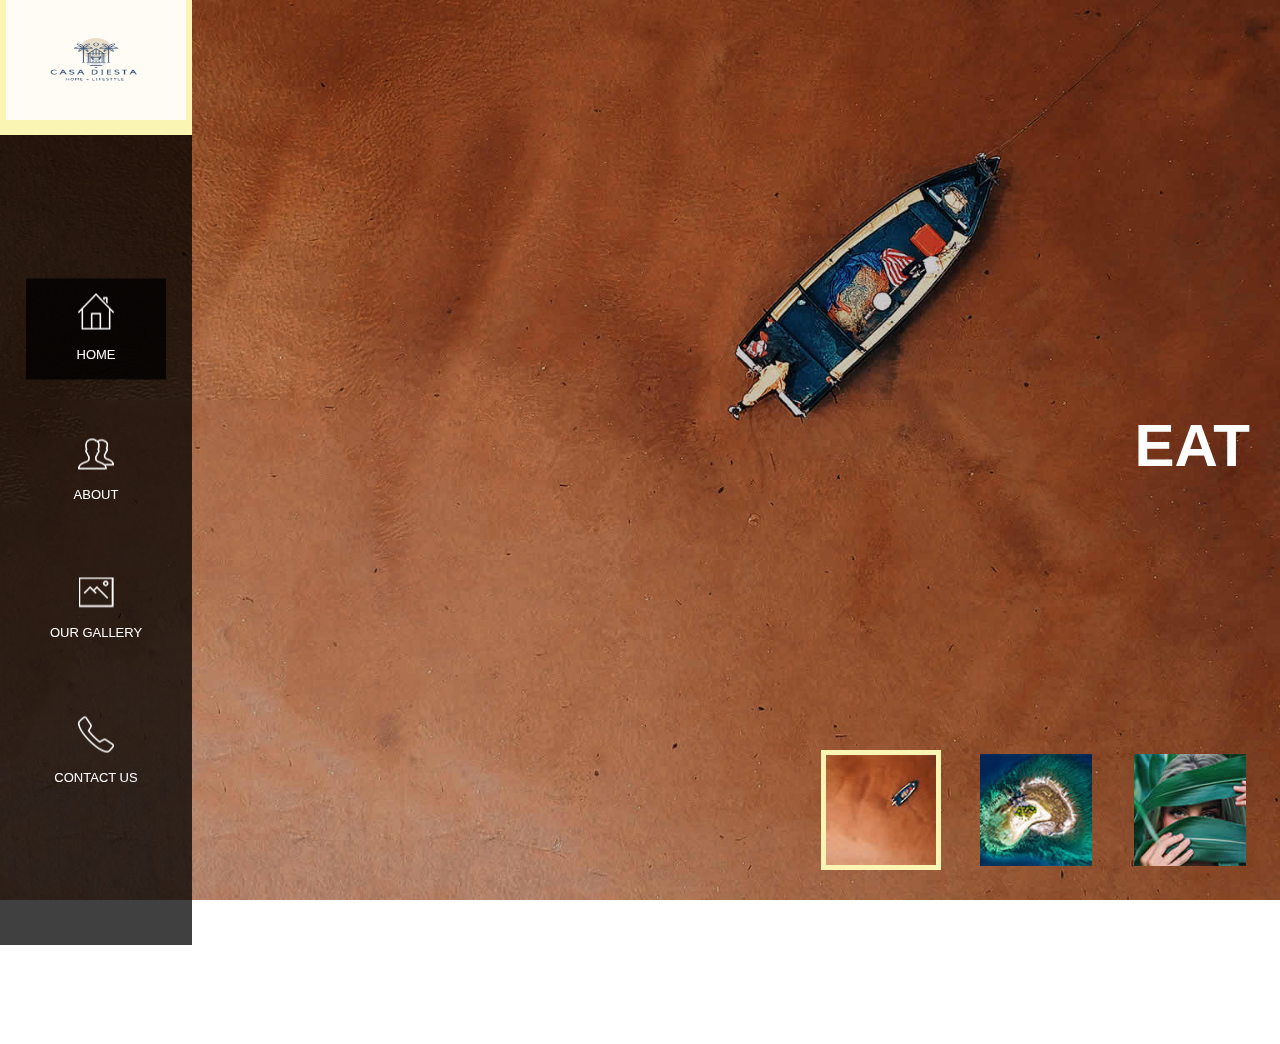
<file: index.html>
<!DOCTYPE html>
<html lang="en">

  <head>

    <meta charset="utf-8">
    <meta name="viewport" content="width=device-width, initial-scale=1, shrink-to-fit=no">
    <meta name="description" content="">
    <meta name="author" content="Tooplate">
    <link href="https://fonts.googleapis.com/css?family=Roboto:100,300,400,500,700" rel="stylesheet">

    <title>Casa Diesta</title>

    <!-- Bootstrap core CSS -->
    <link href="vendor/bootstrap/css/bootstrap.min.css" rel="stylesheet">


    <!-- Additional CSS Files -->
    <link rel="stylesheet" href="assets/css/fontawesome.css">
    <link rel="stylesheet" href="assets/css/tooplate-main.css">
    <link rel="stylesheet" href="assets/css/owl.css">

  </head>
  <body>

    <div class="sequence">
  
      <div class="seq-preloader">
        <svg width="39" height="16" viewBox="0 0 39 16" xmlns="http://www.w3.org/2000/svg" class="seq-preload-indicator"><g fill="#F96D38"><path class="seq-preload-circle seq-preload-circle-1" d="M3.999 12.012c2.209 0 3.999-1.791 3.999-3.999s-1.79-3.999-3.999-3.999-3.999 1.791-3.999 3.999 1.79 3.999 3.999 3.999z"/><path class="seq-preload-circle seq-preload-circle-2" d="M15.996 13.468c3.018 0 5.465-2.447 5.465-5.466 0-3.018-2.447-5.465-5.465-5.465-3.019 0-5.466 2.447-5.466 5.465 0 3.019 2.447 5.466 5.466 5.466z"/><path class="seq-preload-circle seq-preload-circle-3" d="M31.322 15.334c4.049 0 7.332-3.282 7.332-7.332 0-4.049-3.282-7.332-7.332-7.332s-7.332 3.283-7.332 7.332c0 4.05 3.283 7.332 7.332 7.332z"/></g></svg>
      </div>
      
    </div>
    
        <div class="logo">
            <img src="assets/images/site_logo.png" width="180" height="120">
        </div>
        <nav>
          <ul>
            <li><a href="#1"><img src="assets/images/icon-1.png" alt=""> <em>Home</em></a></li>
            <li><a href="#2"><img src="assets/images/icon-2.png" alt=""> <em>About</em></a></li>
            <li><a href="#3"><img src="assets/images/icon-3.png" alt=""> <em>Our Gallery</em></a></li>
            <li><a href="#4"><img src="assets/images/icon-4.png" alt=""> <em>Contact Us</em></a></li>
          </ul>
        </nav>
        
        <div class="slides">
          <div class="slide" id="1">
            <div id="slider-wrapper">
                <div id="image-slider">
                  <ul>
                    <li class="active-img">
                      <div class="slide-caption">
                        <h2>Eat</h2>
                      </div>
                    </li>
                    <li>
                      <div class="slide-caption">
                        <h2>Surf</h2>
                      </div>
                    </li>
                    <li>
                      <div class="slide-caption">
                        <h2>Repeat</h2>
                      </div>
                    </li>                      
                  </ul>
                </div>
                <div id="thumbnail">
                  <ul>
                    <li class="active"><img src="assets/images/thumb-01.jpg" alt="Earth" /></li>
                    <li><img src="assets/images/thumb-02.jpg" alt="Meeting" /></li>
                    <li><img src="assets/images/thumb-03.jpg" alt="Smart" /></li>         
                  </ul>
                </div>
              </div>
        </div>
        <div class="slide" id="2">
            <div class="content second-content">
                <div id='tabs'>
                  <ul>
                    <li><a href='#tabs-1'><span class='fa fa-desktop'></span></a></li>
                    <li><a href='#tabs-2'><span class='fa fa-users'></span></a></li>
                    <li><a href='#tabs-3'><span class='fa fa-mobile'></span></a></li>
                  </ul>
                  <section class='tabs-content'>
                    <article id='tabs-1'>
                      <h2>What We Offer?</h2>
                      <span> </span>
                      <br>
                      <h3>Casa Ellyse - Pasig City, Metro Manila</h3>
                      <div class="airbnb-embed-frame" data-id="41931772" data-view="home" style="width:450px;height:300px;margin:auto"><a href="https://www.airbnb.com/rooms/41931772?guests=1&amp;adults=1&amp;s=66&amp;source=embed_widget">View On Airbnb</a><a href="https://www.airbnb.com/rooms/41931772?guests=1&amp;adults=1&amp;s=66&amp;source=embed_widget" rel="nofollow">1BR Modern Tropical Pad Ortigas Kapitolyo</a><script async="" src="https://www.airbnb.com/embeddable/airbnb_jssdk"></script></div>
                      <br>
                      <h3>Casa Ellyse - La Union</h3>
                      <div class="airbnb-embed-frame" data-id="577695065083698892" data-view="home" style="width:450px;height:300px;margin:auto"><a href="https://www.airbnb.com/rooms/577695065083698892?guests=1&amp;adults=1&amp;s=66&amp;source=embed_widget">View On Airbnb</a><a href="https://www.airbnb.com/rooms/577695065083698892?guests=1&amp;adults=1&amp;s=66&amp;source=embed_widget" rel="nofollow">Casa Ellyse Beachfront Modern Industrial Loft</a><script async="" src="https://www.airbnb.com/embeddable/airbnb_jssdk"></script></div>
                      <br>
                      <h3>Casa Ellyse - Cuenca, Batangas</h3>
                      <li><a href='#tabs-3'><span class='fa fa-mobile'>&nbsp;Soon</span></a></li>
                      <br><br><br>
                    </article>
                    <article id='tabs-2'>
                      <h2>What We Do?</h2>
                      <span> </span>
                      <p>Airbnb host</p>
                    </article>
                    <article id='tabs-3'>
                      <h2>Who We Are?</h2>
                      <span> </span>
                      <p><a href="https://www.facebook.com/profile.php?id=100088153937204&mibextid=LQQJ4d">Working Mommy</a></p>
                    </article>
                  </section>
                </div>
            </div>
        </div>
        <div class="slide" id="3">
            <div class="content third-content">
                <div class="container-fluid">
                    <div class="row">
                        <div class="owl-carousel owl-theme">
                            <div class="col-md-12">
                                <div class="featured-item"> 
                                	<a href=""><img src="assets/images/item-05.jpg" alt=""></a>
                                    <div class="down-content">
                                    <h4>L Union</h4>
                                        <h6>Beach walk</h6>
                                    </div>
                                </div>
                            </div>
                            <div class="col-md-12">
                                <div class="featured-item">
                                    <a href=""><img src="assets/images/item-02.jpg" alt=""></a>
                                    <div class="down-content">
                                        <h4>La Union</h4>
                                        <h6>Chill</h6>
                                    </div>
                                </div>
                            </div>
                            <div class="col-md-12">
                                <div class="featured-item">
                                    <img src="assets/images/item-03.jpg" alt="">
                                    <div class="down-content">
                                        <h4>La Union</h4>
                                        <h6>Hike</h6>
                                    </div>
                                </div>
                            </div>
                            <div class="col-md-12">
                                <div class="featured-item">
                                    <img src="assets/images/item-04.jpg" alt="">
                                    <div class="down-content">
                                        <h4>La Union</h4>
                                        <h6>Swim</h6>
                                    </div>
                                </div>
                            </div>
                            <div class="col-md-12">
                                <div class="featured-item">
                                    <img src="assets/images/item-01.jpg" alt="">
                                    <div class="down-content">
                                        <h4>Vivamus vitae #6</h4>
                                        <h6>$65.00</h6>
                                    </div>
                                </div>
                            </div>
                            <div class="col-md-12">
                                <div class="featured-item">
                                    <img src="assets/images/item-01.jpg" alt="">
                                    <div class="down-content">
                                        <h4>Kapitolyo Pasig</h4>
                                        <h6>Rest</h6>
                                    </div>
                                </div>
                            </div>
                            <div class="col-md-12">
                                <div class="featured-item">
                                    <img src="assets/images/item-07.jpg" alt="">
                                    <div class="down-content">
                                        <h4>Donec non sagittis</h4>
                                        <h6>$85.00</h6>
                                    </div>
                                </div>
                            </div>
                            <div class="col-md-12">
                                <div class="featured-item">
                                    <img src="assets/images/item-08.jpg" alt="">
                                    <div class="down-content">
                                        <h4>Curabitur sed 8</h4>
                                        <h6>$95.00</h6>
                                    </div>
                                </div>
                            </div>
                            <div class="col-md-12">
                                <div class="featured-item">
                                    <img src="assets/images/item-09.jpg" alt="">
                                    <div class="down-content">
                                        <h4>Curabitur sed 10</h4>
                                        <h6>$105.00</h6>
                                    </div>
                                </div>
                            </div>
                            <div class="col-md-12">
                                <div class="featured-item">
                                    <img src="assets/images/item-10.jpg" alt="">
                                    <div class="down-content">
                                        <h4>Curabitur sed 12</h4>
                                        <h6>$115.00</h6>
                                    </div>
                                </div>
                            </div>
                            <div class="col-md-12">
                                <div class="featured-item">
                                    <img src="assets/images/item-11.jpg" alt="">
                                    <div class="down-content">
                                        <h4>Curabitur sed 14</h4>
                                        <h6>$125.00</h6>
                                    </div>
                                </div>
                            </div>
                            <div class="col-md-12">
                                <div class="featured-item">
                                    <img src="assets/images/item-12.jpg" alt="">
                                    <div class="down-content">
                                        <h4>Curabitur sed 16</h4>
                                        <h6>$135.00</h6>
                                    </div>
                                </div>
                            </div>
                        </div>
                    </div>
                </div>
            </div>
        </div>
        <div class="slide" id="4">
            <div class="content fourth-content">
                <div class="container-fluid">
                    <form id="contact" action="" method="post">
                        <div class="row">
                          <div class="col-md-12">
                            <h2>Say Hello!</h2>
                          </div>
                          <div class="col-md-6">
                            <fieldset>
                              <input name="name" type="text" class="form-control" id="name" placeholder="Your name..." required="">
                            </fieldset>
                          </div>
                          <div class="col-md-6">
                            <fieldset>
                              <input name="email" type="text" class="form-control" id="email" placeholder="Your email..." required="">
                            </fieldset>
                          </div>
                          <div class="col-md-12">
                            <fieldset>
                              <textarea name="message" rows="6" class="form-control" id="message" placeholder="Your message..." required=""></textarea>
                            </fieldset>
                          </div>
                          <div class="col-md-12">
                            <fieldset>
                              <button type="submit" id="form-submit" class="button">Send Now</button>
                            </fieldset>
                        </div>
                    </form>
                </div>
            </div>
        </div>
    </div>


    <!-- Bootstrap core JavaScript -->
    <script src="vendor/jquery/jquery.min.js"></script>
    <script src="vendor/bootstrap/js/bootstrap.bundle.min.js"></script>


    <!-- Additional Scripts -->
    <script src="assets/js/owl.js"></script>
    <script src="assets/js/accordations.js"></script>
    <script src="assets/js/main.js"></script>

    <script type="text/javascript">
        $(document).ready(function() {

            // navigation click actions 
            $('.scroll-link').on('click', function(event){
                event.preventDefault();
                var sectionID = $(this).attr("data-id");
                scrollToID('#' + sectionID, 750);
            });
            // scroll to top action
            $('.scroll-top').on('click', function(event) {
                event.preventDefault();
                $('html, body').animate({scrollTop:0}, 'slow');         
            });
            // mobile nav toggle
            $('#nav-toggle').on('click', function (event) {
                event.preventDefault();
                $('#main-nav').toggleClass("open");
            });
        });
        // scroll function
        function scrollToID(id, speed){
            var offSet = 0;
            var targetOffset = $(id).offset().top - offSet;
            var mainNav = $('#main-nav');
            $('html,body').animate({scrollTop:targetOffset}, speed);
            if (mainNav.hasClass("open")) {
                mainNav.css("height", "1px").removeClass("in").addClass("collapse");
                mainNav.removeClass("open");
            }
        }
        if (typeof console === "undefined") {
            console = {
                log: function() { }
            };
        }
    </script>

  </body>
</html>
</file>
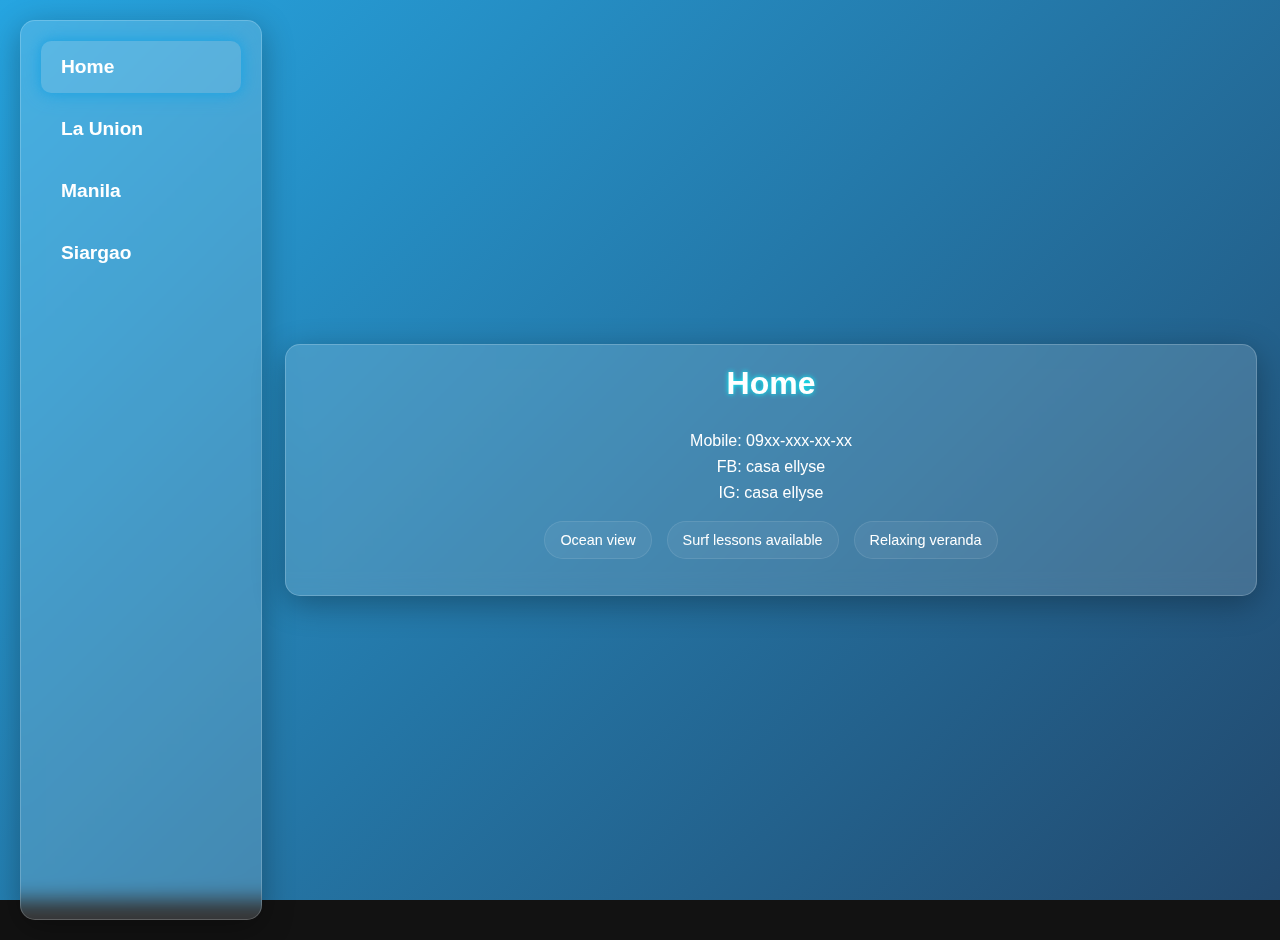
<file: site2/index.html>
<!DOCTYPE html>
<html lang="en">
<head>
    <meta charset="UTF-8">
    <meta name="viewport" content="width=device-width, initial-scale=1.0">
    <title>Our Properties</title>
    <link rel="stylesheet" href="style.css">
</head>
<body>
    <div class="background"></div>
    <div class="app-layout">
        <!-- Sidebar menu container -->
        <aside class="sidebar glass-container">
            <nav class="vertical-menu">
                <button class="menu-item active" data-target="home">
                    Home
                </button>
                <button class="menu-item" data-target="la-union">
                    La Union
                </button>
                <button class="menu-item" data-target="manila">
                    Manila
                </button>
                <button class="menu-item" data-target="siargao">
                    Siargao
                </button>
            </nav>
        </aside>

        <!-- Main content container -->
        <main class="content-wrapper">
            <div id="home" class="property-info glass-container">
                <h2>Home</h2>
                <p>
                    Mobile: 09xx-xxx-xx-xx<br />
                    FB: casa ellyse<br />
                    IG: casa ellyse<br />
                </p>
                <ul>
                    <li>Ocean view</li>
                    <li>Surf lessons available</li>
                    <li>Relaxing veranda</li>
                </ul>
            </div>

            <div id="la-union" class="property-info glass-container hidden">
                <h2>La Union Property</h2>
                <p>
                    Experience the surf and sunsets at our La Union property.
                    Located right on the beach, it's the perfect escape for
                    wave riders and beach lovers.
                </p>
                <ul>
                    <li>Ocean view</li>
                    <li>Surf lessons available</li>
                    <li>Relaxing veranda</li>
                </ul>
            </div>

            <div id="manila" class="property-info glass-container hidden">
                <h2>Manila Property</h2>
                <p>
                    Discover city life at its finest in our Manila property.
                    A stylish and modern condo with a great view of the
                    metropolis.
                </p>
                <ul>
                    <li>Rooftop view of city</li>
                    <li>Prime downtown location</li>
                    <li>24/7 security</li>
                    <li>Pioneer corner shaw blvd</li>
                </ul>
            </div>

            <div id="siargao" class="property-info glass-container hidden">
                <h2>Siargao Property</h2>
                <p>
                    Unwind in paradise at our Siargao property. Known for
                    its world-class surfing and stunning lagoons, Siargao
                    offers a truly unforgettable tropical retreat.
                </p>
                <ul>
                    <li>Private beach access</li>
                    <li>Island hopping tours</li>
                    <li>Lush, tropical garden</li>
                </ul>
            </div>
        </main>
    </div>

    <script src="script.js"></script>
</body>
</html>
</file>
<file: assets/css/tooplate-main.css>
/*

Tooplate 2113 Earth

https://www.tooplate.com/view/2113-earth

*/

@keyframes seq-preloader {
  50% {
    opacity: 1;
  }
  
  100% {
    opacity: 0;
  }
}

.seq-preloader {
  background: white;
  visibility: visible;
  opacity: 1;
  position: absolute;
  z-index: 99999999;
  height: 100%;
  width: 100%;
  top: 0;
  left: 0;
  right: 0;
  bottom: 0;
}

.seq-preloader.seq-preloaded {
  opacity: 0;
  visibility: hidden;
  transition: visibility 0s .5s, opacity .5s;
}

.seq-preload-indicator {
  overflow: visible;
  position: relative;
  top: 50%;
  left: 50%;
  transform: translate(-50%, -50%);
}

.seq-preload-circle {
  display: inline-block;
  height: 12px;
  width: 12px;
  fill: #7a7a7a;
  opacity: 0;
  animation: seq-preloader 1.25s infinite;
}

.seq-preload-circle-2 {
  animation-delay: .15s;
}

.seq-preload-circle-3 {
  animation-delay: .3s;
}

.seq-preload-indicator-fallback {
  width: 42px;
  overflow: visible;
}

.seq-preload-indicator-fallback .seq-preload-circle {
  width: 8px;
  height:8px;
  background-color: #f4f4f4;
  border-radius: 100%;
  opacity: 1;
  display: inline-block;
  vertical-align: middle;
}

.seq-preload-indicator-fallback .seq-preload-circle-2 {
  margin-left: 3px;
  margin-right: 3px;
  width: 12px;
  height: 12px;
}

.seq-preload-indicator-fallback .seq-preload-circle-3 {
  width: 16px;
  height: 16px;
}


/* MAIN CSS */

@-webkit-keyframes fill {
  0% {
    width: 0%;
    height: 1px;
  }
  50% {
    width: 100%;
    height: 1px;
  }
  100% {
    width: 100%;
    height: 100%;
    background: #fff;
  }
}
@keyframes fill {
  0% {
    width: 0%;
    height: 1px;
  }
  50% {
    width: 100%;
    height: 1px;
  }
  100% {
    width: 100%;
    height: 100%;
    background: #fff;
  }
}
@-webkit-keyframes fillColour {
  0% {
    color: #fff;
  }
  50% {
    color: #fff;
  }
  100% {
    color: #333;
  }
}
@keyframes fillColour {
  0% {
    color: #fff;
  }
  50% {
    color: #fff;
  }
  100% {
    color: #333;
  }
}
* {
  margin: 0;
  padding: 0;
  -webkit-box-sizing: border-box;
  box-sizing: border-box;
  font-family: "Open Sans", sans-serif;
}

html {
	overflow: hidden;
}

body {
  overflow: hidden;
  font-size: 100%;
}

nav {
	top: 15%;
  text-align: center;
  background: rgba(0, 0, 0, 0.75);
  position: fixed;
  z-index: 100;
  height: 90%;
  left: 0;
  width: 15%;
  font-weight: 300;
  font-size: 1rem;
}
nav em {
	font-style: normal;
	font-size: 13px;
	text-transform: uppercase;
	display: block;
	margin-top: 15px;
	color: #fff;
}

nav ul li a {
	text-align: center;
}

nav ul {
	position: relative;
  top: 50%;
  left: 50%;
  transform: translate(-50%, -50%);
	text-align: left;
	list-style-type: none;
	height: 70%;
	display: -webkit-box;
	display: -ms-flexbox;
	display: flex;
	-webkit-box-orient: vertical;
	-webkit-box-direction: normal;
  -ms-flex-direction: column;
  flex-direction: column;
	-ms-flex-pack: distribute;
  justify-content: space-around;
}
nav ul li {
	text-align: center;
	margin: 5px 0px;
}
nav a, nav a:visited, nav a:active {
  color: #fff;
}
nav a {
	text-decoration: none!important;
	display: inline-block;
	width: 140px;
	padding: 15px 0px;
	position: relative;
	z-index: 0;
	transition: all .5s;
}
nav a.active {
  background-color: rgba(0,0,0,0.8);
}
nav a::before {
  content: "";
  position: absolute;
  height: 0%;
  width: 0%;
  bottom: 0;
  left: 0;
  opacity: 1;
  z-index: -1;
}
.logo {
	margin-top: 0px;
  top: 0;
  left: 0;
  z-index: 999999;
  position: fixed;
 	display: inline-block;
  text-align: center;
	background-color: #faf5b2;
	height: 15%;
	width: 15%;
}
.logo h1 {
  font-size: 24px;
  text-transform: uppercase;
  font-weight: 900;
  color: #111;
  top: 50%;
  left: 50%;
  position: absolute;
  transform: translate(-50%, -50%);
}
.logo h2 {
  display: none;
}
.slides {
  width: 500vw;
  height: 100vh;
  -webkit-transition: -webkit-transform 0.8s ease;
  transition: -webkit-transform 0.8s ease;
  transition: transform 0.8s ease;
  transition: transform 0.8s ease, -webkit-transform 0.8s ease;
}
.slides .slide {
  height: 100vh;
  width: 100vw;
  float: left;
  text-align: center;
  background-size: cover;
}
.slides .slide .content {
  overflow-y: scroll;
  position: relative;
  width: 80%;
  height: 80%;
  left: 20%;
  top: 10%;
}
.content::-webkit-scrollbar {
  display: none!important;
  opacity: 0!important;
  visibility: hidden!important;
}
/* Add a thumb */
.content::-webkit-scrollbar-thumb {
  display: none!important;
  opacity: 0!important;
  visibility: hidden!important;
}
.slides .slide {
  background-position: center center;
  background-size: cover;
  background-position: fixed;
}
.slides .slide:nth-child(1) {

}
.slides .slide:nth-child(2) {
  background-image: url(../images/about-bg.jpg);
  background-position: fixed;
}
.slides .slide:nth-child(3) {
  background-image: url(../images/gallery-bg.jpg);
  background-position: fixed;
}
.slides .slide:nth-child(4) {
  background-image: url(../images/contact-bg.jpg);
  background-position: fixed;
}

/* Slide 1 Stlye */
#slider-wrapper{
  max-width: 100%;
  width: 100%;
  height: 100%;
  position: relative;
}
#image-slider {
  width: auto;
  height: auto;
  position: relative;
  overflow: hidden;
  margin: auto;
  display: block;
}
#image-slider ul {
  margin-bottom: 0;
  width: 100%;
  height: 100vh;
  position: relative;
}
#image-slider ul li {
  display: inline-block;
  position: absolute;
  top: 0;
  left: 100%;
  width: 100%;
  height:100%; 
}
#image-slider ul li {
  background-repeat: no-repeat;
  background-position: center center;
  background-size: cover;
  overflow: hidden;
}
#image-slider ul li:nth-child(1) {
  background-image: url(../images/full-bg-01.jpg);
}
#image-slider ul li:nth-child(2) {
  background-image: url(../images/full-bg-02.jpg);
}
#image-slider ul li:nth-child(3) {
  background-image: url(../images/full-bg-03.jpg);
}
#image-slider ul li.active-img{
  left: 0;
}
#thumbnail {
  position: absolute;
  z-index: 99999;
  bottom: 30px;
  right: 30px;
}
#thumbnail ul {
  padding: 0px;
  margin: 0px;
}
#thumbnail ul li {
  display: inline-block;
  max-width: 120px;
  max-height: 120px;
  margin-left: 30px;
  cursor: pointer;
  border: 4px solid transparent;
  transition: all 0.5s;
}
#thumbnail ul li.active {
  border: 5px solid #faf5b2;
}
#thumbnail ul li img {
  max-width: 100%;
  overflow: hidden;
}
.slide-caption {
  text-align: right;
  right: 30px;
  position: absolute;
  top: 50%;
  transform: translateY(-50%);
}
.slide-caption h6 {
  margin-top: 0px;
  font-size: 14px;
  text-transform: uppercase;
  font-weight: 700;
  color: #fff;
}
.slide-caption h2 {
  margin-top: 0px;
  font-size: 60px;
  text-transform: uppercase;
  font-weight: 900;
  color: #fff;
}




/* Slide 2 Style */
.second-content {
	top: 180%!important;
	transform: translateY(-180%);
}
#tabs {
  float: right;
  margin-right: 0px;
}
#tabs ul {
  margin: 0;
  padding: 0;
  float: left;
}
#tabs ul li {
  margin-top: 5px;
  margin-bottom: 25px;
  display: block;
  background-color: transparent;
}
#tabs ul li:last-child {
  margin-bottom: 0px;
}
#tabs ul li a {
  display: block;
  cursor: pointer;
  outline: 0;
  border: none;
  color: #6a6a6a;
  text-decoration: none;
  text-transform: uppercase;
}
#tabs ul li span {
  text-align: center; 
  background-color: transparent;
  border: 3px solid #fff;
  color: #fff;
  width: 90px;
  height: 90px;
  font-size: 32px;
  line-height: 84px;
  border-radius: 50%;
}
#tabs ul .ui-tabs-active span {
  background: #faf5b2;
  border: #faf5b2;
  line-height: 90px;
  border-bottom: none;
}
#tabs ul .ui-tabs-active a {
  color: #000;
}
#tabs ul .ui-tabs-active span {
  color: #1e1e1e;
}
.tabs-content {
  margin-left: 60px;
  width: 585px;
  text-align: left;
  display: inline-block;
  background: #fff;
  margin-right: 30px;
  padding: 60px;
}
.tabs-content h2 {
  font-size: 29px;
  text-transform: uppercase;
  font-weight: 900;
  color: #1e1e1e;
  margin-top: 0px;
}
.tabs-content span {
  font-size: 15px;
  color: #7a7a7a;
  text-transform: uppercase;
}
.tabs-content p {
  font-size: 14px;
  color: #7a7a7a;
  margin-top: 30px;
  margin-bottom: 0px;
}



/* Slide 3 Style */
.third-content {
	top: 120%!important;
	transform: translateY(-120%);
}
.third-slide a {
  text-decoration: none;
}
.featured-item {
  transition: all 0.5s;
  text-align: left;
}
.featured-item img {
  width: 100%;
}
.featured-item .down-content {
  background-color: #fff;
  border: 5px solid #faf5b2;
  padding: 15px;
}
.featured-item h4 {
  margin-top: 0px;
  font-size: 18px;
  text-transform: uppercase;
  font-weight: 900;
  color: #1e1e1e;
  transition: all 0.5s;
}
.featured-item h6 {
  color: #1e1e1e;
  font-size: 14px;
  font-weight: 900;
  margin-bottom: 0px;
}
.owl-dots {
  text-align: center;
  margin-top: 30px;
}
.owl-dots .owl-dot {
  outline: none;
  display: inline-block;
}
.owl-dots .active span {
  background-color: #faf5b2!important;
}
.owl-dots .owl-dot span {
  background-color: #fff;
  width: 12px;
  height: 12px;
  display: inline-block;
  margin: 0px 5px;
  outline: none;
  cursor: pointer;
}



/* Slide 4 Style */
.fourth-content {
	top: 140%!important;
  height: 100%;
	transform: translateY(-140%);
}
#contact {
  text-align: center;
  margin: 0 auto;
  max-width: 750px;
  margin-bottom: 100px;
  padding: 40px;
  /*background-color: rgba(0,0,0,0.9);*/
  background-color: transparent;

}
#contact h2 {
  font-size: 29px;
  text-transform: uppercase;
  font-weight: 900;
  color: black;
  margin-top: 0px;
  margin-bottom: 50px;
}
#contact input,
#contact textarea {
  padding-left: 15px;
  background-color: rgba(0,0,0,0.1);
  border: 1px solid #fff;
  border-radius: 0px;
  height: 40px;
  font-size: 14px;
  color: #fff;
  margin-bottom: 30px;
}
#contact input:focus,
#contact textarea:focus {
  color: #fff;
  outline: none;
  box-shadow: none;
  border: 1px solid rgba(250,245,178,1);
  background-color: rgba(0,0,0,0.1);
}
#contact textarea {
  height: 160px;
  padding: 15px;
}
#contact button {
  border: 2px solid #fff;
  font-size: 15px;
  text-transform: uppercase;
  color: #fff;
  font-weight: 700;
  background-color: transparent;
  height: 44px;
  line-height: 40px;
  display: inline-block;
  padding: 0px 20px;
  cursor: pointer;
  transition: all 0.3s;
  outline: none;
}
#contact button:hover {
  background-color: #faf5b2;
  border-color: #faf5b2;
  color: #1e1e1e;
}




/* Responsive Style */
@media (max-width: 991px) {

  .slides .slide .content {
	width: 100%;
	height: 90%;
	left: 0;
  }
  .second-content {
	top: 250%!important;
	transform: translateY(-250%);
  }
  .third-content {
	top: 140%!important;
	transform: translateY(-140%);
  }
  .fourth-content {
	top: 220%!important;
	transform: translateY(-220%);
  }
  .logo h1 {
    display: none;
  }
  .logo h2 {
  	margin-top: 0px;
    line-height: 100px;
    height: 100px;
    width: 15vw;
    top: 0;
    left: 0;
    z-index: 999999;
    position: fixed;
    font-size: 24px;
    text-transform: uppercase;
    font-weight: 900;
    color: #111;
    display: inline-block;
    text-align: center;
    background-color: #faf5b2;
  }
  nav {
    top: 0vh;
    height: 100px;
    width: 85vw;
    margin-left: 15vw;
  }
  nav ul {
    flex-direction: row;
  }
  nav ul li {
    display: inline;
    margin: 0px;
  }
  nav ul li img {
	width: 35%;
  }
  nav ul li em {
    display: none;
  }
  nav a {
  	text-align: center;
	  width: 60px;
	  height: 60px;
    line-height: 30px;
    display: inline-block;
  }
  .second-slide {
    top: 140px;
  }
  .slide-caption h2 {
  	font-size: 48px;
  }
  .tabs-content {
    width: auto;
    text-align: center;
    margin: 0px 30px;
    padding: 20px;
  }
  .tabs-content p {
    margin-top: 20px;
  }
  #tabs ul li {
    display: inline-block;
    margin: 0px 10px;
  }
  #tabs ul {
    float: none;
    margin-bottom: 30px;
    width: 100%;
    text-align: center;
  }
  #thumbnail ul li {
    max-width: 80px;
    max-height: 80px;
    margin-left: 10px;
  }
  .slide-caption {
    padding-left: 30px;
  }
  #tabs ul li span {
    width: 60px;
    height: 60px;
    font-size: 22px;
    line-height: 54px;
  }
  #tabs ul .ui-tabs-active span {
    line-height: 60px;
  }
  .featured-item {
    padding: 30px 15px;
  }
  .owl-dots {
    margin-top: 10px;
    padding-bottom: 30px;
  }
  .tabs-content h2 {
    font-size: 21px;
  }
  .third-slide {
    text-align: center;
    margin: 0px;
  }
  .fourth-slide {
    margin-left: 0;
    top: 0;
    transform: translateY(0%);
    margin-top: 140px;
  }
  .contact-form {
    padding: 20px;
  }
  .contact-form h2 {
    font-size: 29px;
    text-transform: uppercase;
    font-weight: 900;
    color: #fff;
    margin-top: 0px;
    margin-bottom: 20px;
  }

}
</file>
<file: site2/style.css>
:root {
  --primary-color: #26a5e1;
  --glow-color: #0ff;
  --bg-dark: #121212;
}

body {
  margin: 0;
  font-family: -apple-system, BlinkMacSystemFont, "Segoe UI", Roboto, sans-serif;
  color: white;
  background-color: var(--bg-dark);
  min-height: 100vh;
}

.background {
  position: absolute;
  top: 0;
  left: 0;
  width: 100%;
  height: 100%;
  background: linear-gradient(135deg, var(--primary-color), #201a33, #6a11cb);
  background-size: 300% 300%;
  animation: bg-animate 15s ease infinite;
  z-index: -1;
}

@keyframes bg-animate {
  0% {
    background-position: 0% 50%;
  }
  50% {
    background-position: 100% 50%;
  }
  100% {
    background-position: 0% 50%;
  }
}

.app-layout {
  display: flex;
  height: 100vh;
  padding: 20px;
  gap: 20px;
}

.sidebar {
  flex: 0 0 200px;
  padding: 20px;
}

.vertical-menu {
  display: flex;
  flex-direction: column;
  gap: 10px;
}

.menu-item {
  background: transparent;
  border: none;
  color: white;
  font-size: 1.2rem;
  padding: 15px 20px;
  cursor: pointer;
  border-radius: 10px;
  transition: all 0.3s ease;
  font-weight: bold;
  text-align: left;
}

.menu-item:hover,
.menu-item.active {
  background: rgba(255, 255, 255, 0.1);
  box-shadow: 0 0 10px var(--primary-color), 0 0 20px var(--primary-color);
}

.content-wrapper {
  flex-grow: 1;
  display: flex;
  flex-direction: column;
  justify-content: center;
  align-items: center;
}

.glass-container {
  background: rgba(255, 255, 255, 0.15);
  backdrop-filter: blur(10px);
  border: 1px solid rgba(255, 255, 255, 0.2);
  border-radius: 15px;
  padding: 20px;
  box-shadow: 0 8px 32px 0 rgba(0, 0, 0, 0.3);
  transition: box-shadow 0.3s ease, border-color 0.3s ease;
}

.glass-container:hover {
  border-color: rgba(255, 255, 255, 0.4);
  box-shadow: 0 0 20px var(--glow-color), 0 0 40px var(--glow-color);
}

.property-info {
  text-align: center;
  width: 95%;
  animation: fadeIn 0.5s ease-in-out;
}

.property-info h2 {
  font-size: 2rem;
  margin-top: 0;
  text-shadow: 0 0 5px var(--glow-color);
}

.property-info p {
  line-height: 1.6;
}

.property-info ul {
  list-style-type: none;
  padding: 0;
  display: flex;
  flex-wrap: wrap;
  justify-content: center;
  gap: 15px;
}

.property-info li {
  background: rgba(255, 255, 255, 0.05);
  padding: 10px 15px;
  border-radius: 20px;
  border: 1px solid rgba(255, 255, 255, 0.1);
  font-size: 0.9rem;
}

.hidden {
  display: none;
}

@keyframes fadeIn {
  from {
    opacity: 0;
    transform: translateY(20px);
  }
  to {
    opacity: 1;
    transform: translateY(0);
  }
}
</file>
